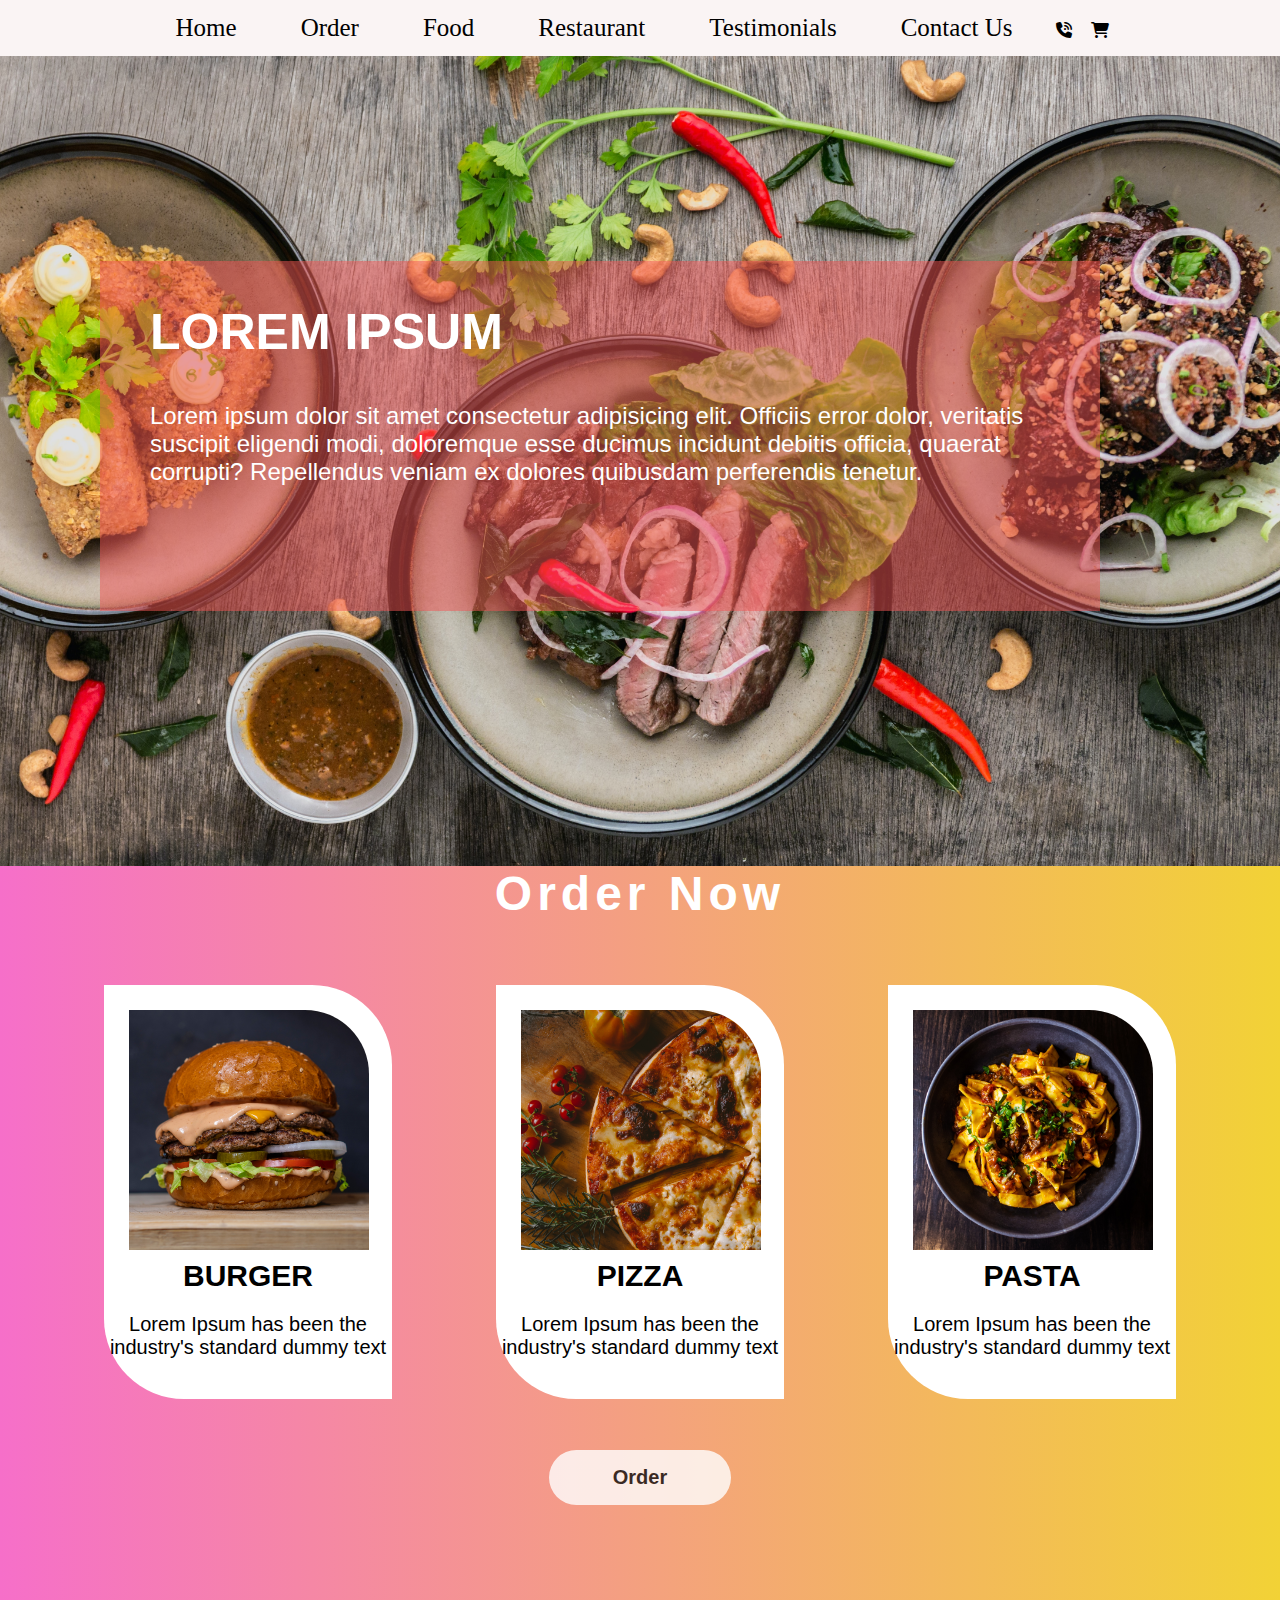
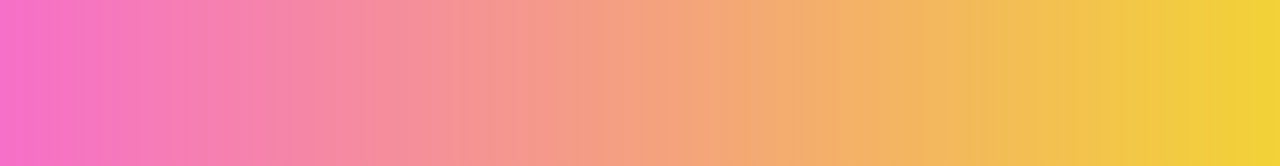
<file: Simplotel Task/index.html>
<!DOCTYPE html>
<html lang="en">

<head>
    <meta charset="UTF-8">
    <meta name="viewport" content="width=device-width, initial-scale=1.0">
    <link rel="stylesheet" href="https://cdnjs.cloudflare.com/ajax/libs/font-awesome/6.5.2/css/all.min.css">
    <link rel="stylesheet" href="style.css">
    <title>Hotel Menu</title>
</head>

<body>

    <nav>
        <a href="#">Home</a>
        <a href="#">Order</a>
        <a href="#">Food</a>
        <a href="#">Restaurant</a>
        <a href="#">Testimonials</a>
        <a href="#">Contact Us</a>
        <i class="fas fa-phone-volume"></i>
        <i class="fas fa-cart-shopping"></i>
    </nav>

    <div class="image1">
        <div class="card">
            <div class="card-info">
                <h2 class="card-title">LOREM IPSUM</h2>
                <p class="card-text">Lorem ipsum dolor sit amet consectetur adipisicing elit. Officiis error dolor,
                    veritatis suscipit eligendi modi, doloremque esse ducimus incidunt debitis officia, quaerat
                    corrupti? Repellendus veniam ex dolores quibusdam perferendis tenetur.</p>
            </div>
        </div>
    </div>
    <div class="orders">
        <div class="order">
            <span>Order Now</span>
        </div>
        <div class="order-items">
            <div class="item-card" style="width: 18rem;">
                <div>
                    <img src="./img4.jpg" class="order-img" alt="burger-image">
                    <h5 class="menu-item">BURGER</h5>
                    <p class="menu">Lorem Ipsum has been the industry's standard dummy text</p>
                </div>

            </div>

            <div class="item-card" style="width: 18rem;">
                <div>
                    <img src="./img2.jpg" class="order-img" alt="pizza-image">
                    <h5 class="menu-item">PIZZA</h5>
                    <p class="menu">Lorem Ipsum has been the industry's standard dummy text</p>
                </div>
            </div>

            <div class="item-card" style="width: 18rem;">
                <div>
                    <img src="./img3.jpg" class="order-img" alt="pasta-image">
                    <h5 class="menu-item">PASTA</h5>
                    <p class="menu">Lorem Ipsum has been the industry's standard dummy text</p>
                </div>
            </div>
        </div>
        <div class="order-btn">
            <button class="btn">Order</button>
        </div>
    </div>
</body>
</html>
</file>
<file: Simplotel Task/style.css>
body {
    margin: 0;
    padding: 0;
}

nav {
    background-color: rgb(250, 244, 244);
    overflow: hidden;
    text-align: center;
}

nav a {
    display: inline-block;
    color: black;
    padding: 14px 20px;
    text-decoration: none;
    font-family: "Times New Roman", Times, serif;
    font-size: 25px;
    margin-right: 20px;
}

i {
    display: inline-block;
    margin-right: 15px;
}

.image1 {
    background-image: url('img1.jpg');
    background-size: cover;
    background-position: center;
    height: 90vh;
    display: flex;
    align-items: center;
}

.card {
    background-color: rgba(242, 84, 84, 0.5);
    width: 1000px;
    height: 350px;
    margin-left: 100px;
    margin-bottom: 50px;
}

.card-title {
    color: white;
    font-family: 'Lucida Sans', 'Lucida Sans Regular', 'Lucida Grande', 'Lucida Sans Unicode', Geneva, Verdana, sans-serif;
    font-size: 50px;
    margin-left: 50px;

}

.card-text {
    color: white;
    font-family: 'Lucida Sans', 'Lucida Sans Regular', 'Lucida Grande', 'Lucida Sans Unicode', Geneva, Verdana, sans-serif;
    font-size: 150%;
    margin-left: 50px;

}

.orders {

    background: linear-gradient(to right, #f66fc9 0%, #f2d236 100%);
    width: 100%;
    border-radius: 0px;
    height: 90vh;
    
}

.order-items {
    display: flex;
    flex-wrap: wrap;
    justify-content: space-evenly;            
}

.order {
    text-align: center;
    font-size: 48px;
    color: white;
    letter-spacing: 5px;
    font-weight: 550;
    font-family: Verdana, Geneva, Tahoma, sans-serif;
}

.item-card {
    margin-top: 5%;
    width: 30%;
    height: 50%;
    background-color: white;
    border-top-right-radius: 5rem;
    border-bottom-left-radius: 5rem;
    
}

.order-img {
    width: 15rem;
    height: 15rem;
    object-fit: cover;
    border-top-right-radius: 4rem;
    margin-left: 25px;
    margin-top: 25px;
    margin-bottom: 5px;
}

.menu-item {
    text-align: center;
    font-family: 'Gill Sans', 'Gill Sans MT', Calibri, 'Trebuchet MS', sans-serif;
    font-size: 30px;
    margin-top: 0;
    margin-bottom: 10px;
}

.menu {
    font-size: 20px;
    text-align: center;
    font-family: 'Gill Sans', 'Gill Sans MT', Calibri, 'Trebuchet MS', sans-serif;
    margin-bottom: 40px;
}

.btn {
    border-radius: 30px;
    background-color: #fff;
    opacity: 0.8;
    border: none;
    color: #0c0c0c;
    font-weight: bold;
    font-size: 20px;
    padding: 1rem 4rem 1rem 4rem;
    justify-content: center;  

}

.order-btn{
    margin-top: 4%;
    display: flex;
    flex-wrap: wrap;
    justify-content: center;

}


@media only screen and (max-width: 1024px) {

    .card {
        width: 800px;
        height: 350px;
    }

}


@media only screen and (max-width: 1440px) {

    .orders {
        height: 100vh;
    }

}


@media only screen and (max-width: 768px) {

    nav {
        text-align: start;
    }

    nav a {
        padding: 0px 1px;
        font-size: 20px;
        margin-left: 10px;
    }

    .image1 {
        width: 100%;
        height: 500px;
    }

    .card {
        width: 600px;
        height: 200px;
        margin-left: 50px;
        margin-bottom: 50px;
    }

    .card-title {
        font-size: 20px;
        margin-left: 25px;
    }

    .card-text {
        font-size: 100%;
        margin-left: 25px;
    }

    .item-card {
        justify-content: center;
        margin-top: 10%
    }

    .orders {
        border-radius: 0px;
        height:162vh;
    }
}

@media only screen and (max-width: 425px) {

    nav {
        text-align: start;
    }

    nav a {
        padding: 0px 1px;
        font-size: 10px;
        margin-right: 2px;
    }

    .image1 {
        width: 100%;
        height: 300px;
    }

    .card {
        width: 300px;
        height: 150px;
        margin-left: 25px;
        margin-bottom: 25px;
    }

    .card-title {
        font-size: 15px;
        margin-left: 10px;
    }

    .card-text {
        font-size: 10px;
        margin-left: 10px;
    }

    .item-card {
        margin-top: 5%;
    }

    .orders {
        border-radius: 0px;
        height:205vh;
    }

    
}

@media only screen and (max-width: 425px) {

    nav {
        text-align: start;
        font-size: 10px;
        margin-right: 2px;
    }
}
</file>
